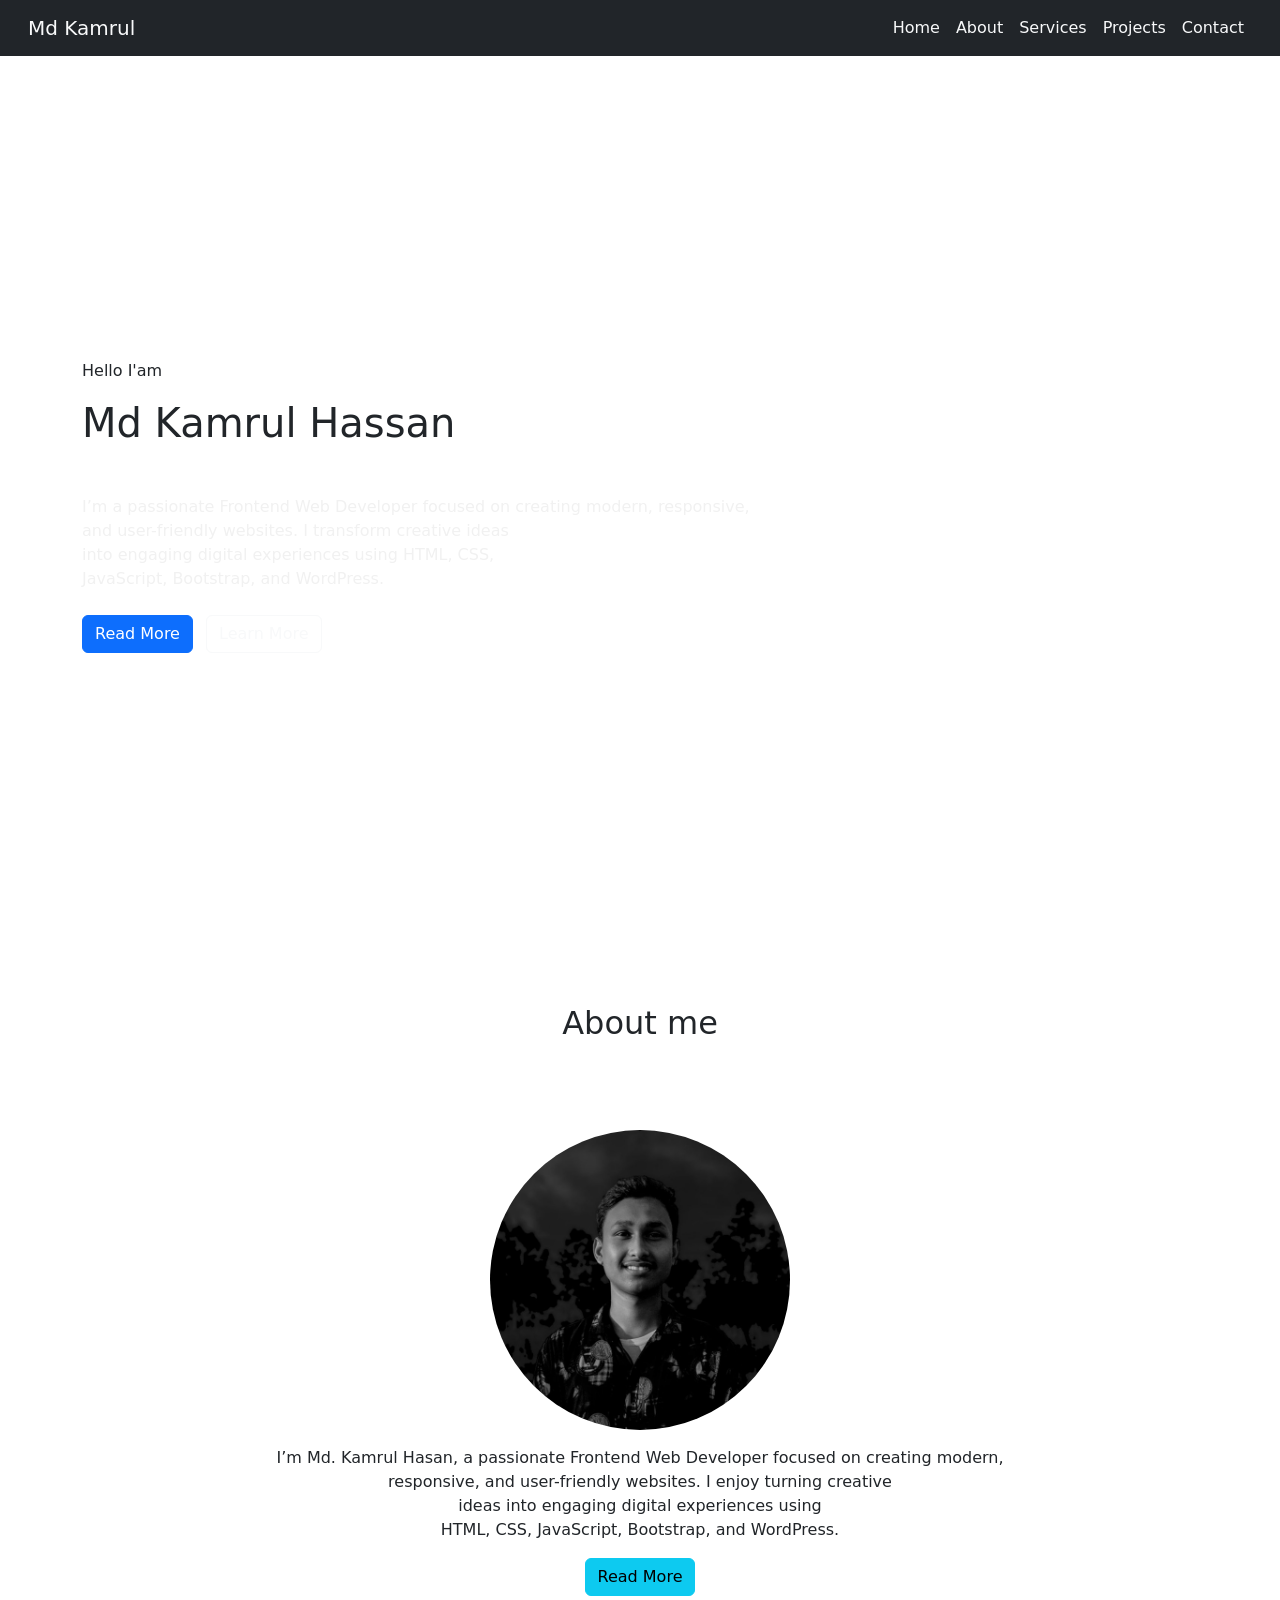
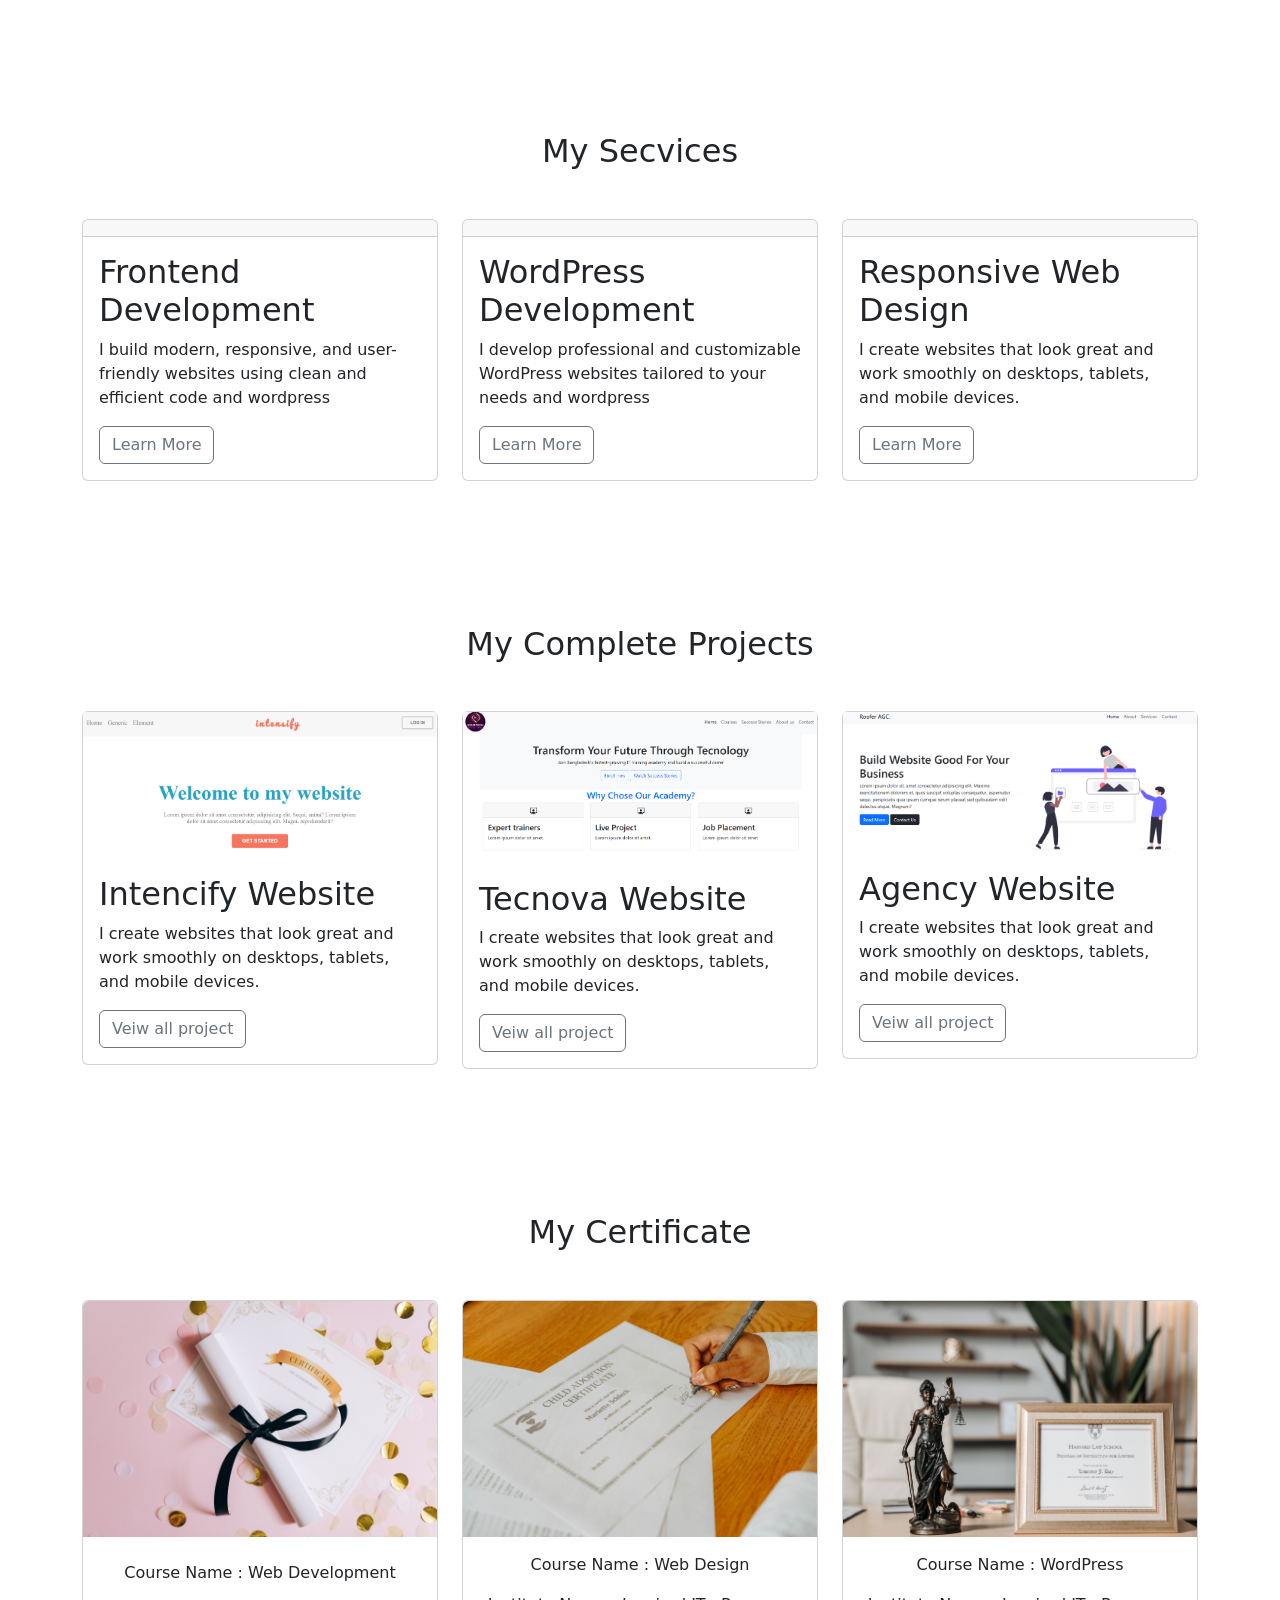
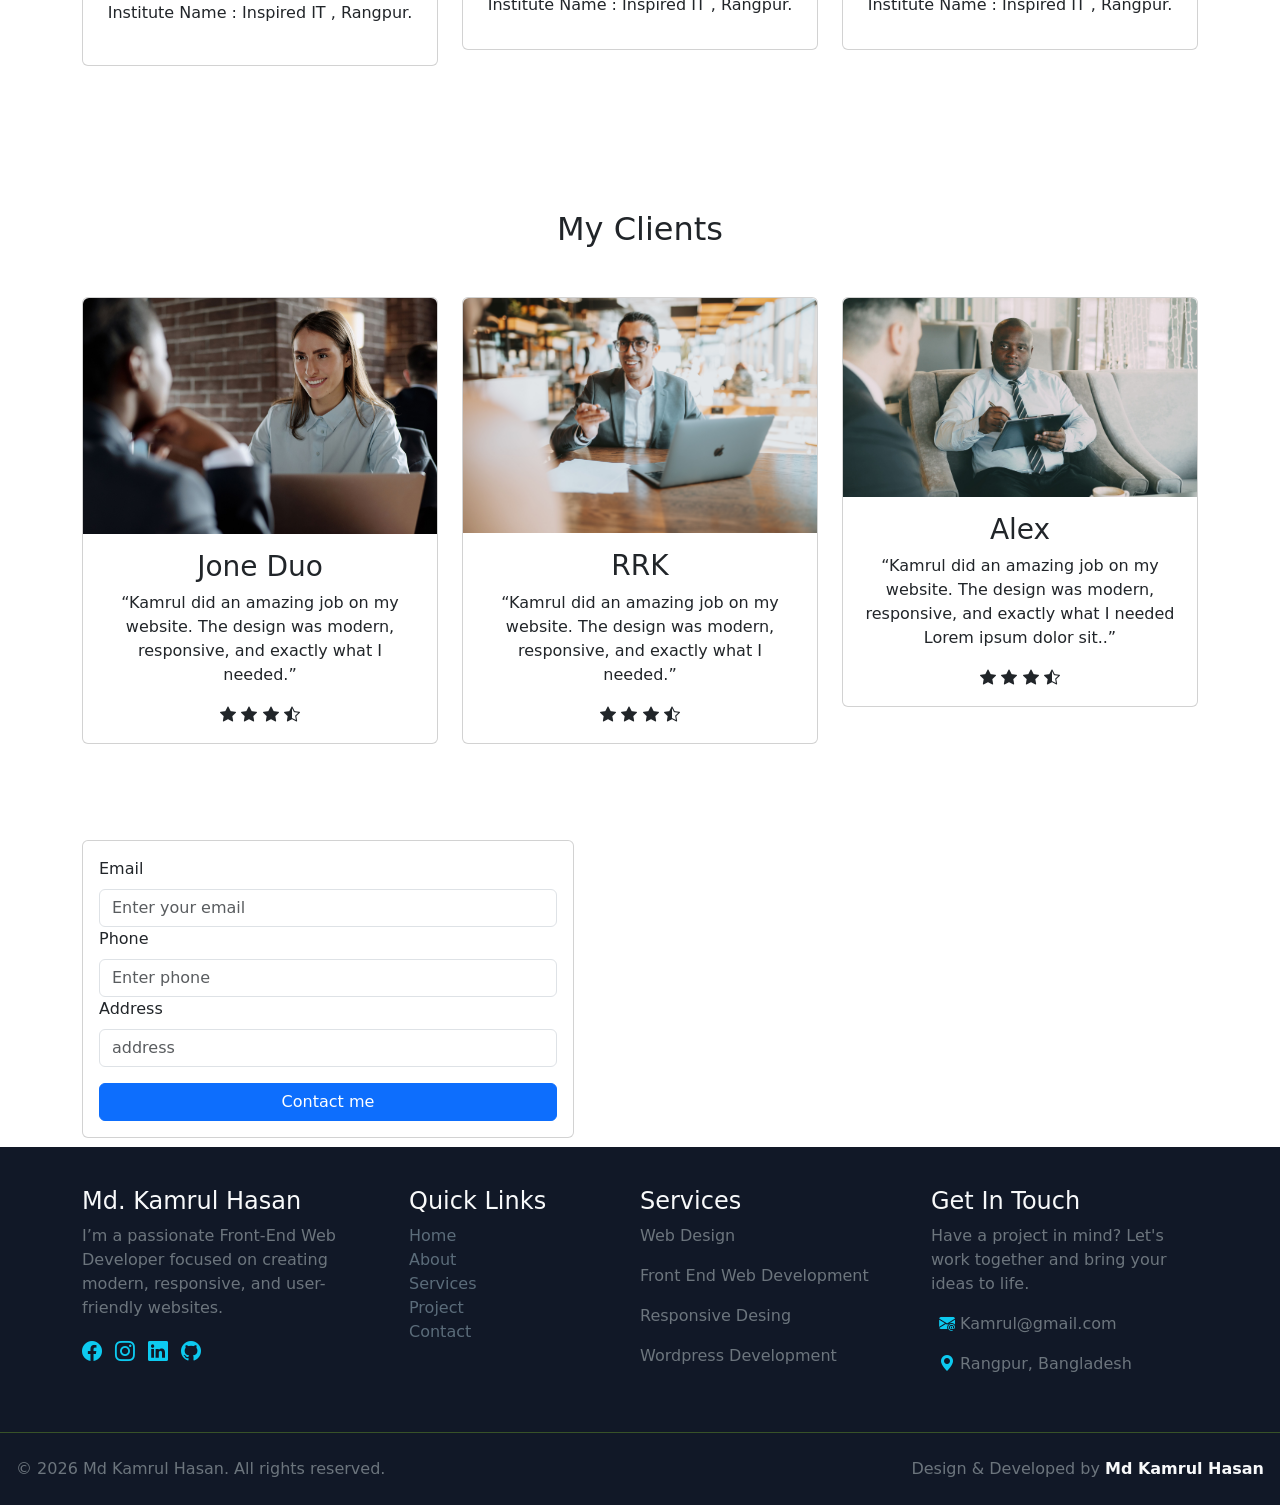
<file: index.html>
<!DOCTYPE html>
<html lang="en">

<head>
    <meta charset="UTF-8">
    <meta name="viewport" content="width=device-width, initial-scale=1.0">
    <title>Portfolio - Md. Kamrul Hassan</title>
    <!-- Bootstrap cdn link -->
    <link href="https://cdn.jsdelivr.net/npm/bootstrap@5.3.8/dist/css/bootstrap.min.css" rel="stylesheet"
        integrity="sha384-sRIl4kxILFvY47J16cr9ZwB07vP4J8+LH7qKQnuqkuIAvNWLzeN8tE5YBujZqJLB" crossorigin="anonymous">
    <!-- Css connect -->
    <link rel="stylesheet" href="Asset/css/style.css">
    <!-- Bootstrap icon  -->
    <link rel="stylesheet" href="https://cdn.jsdelivr.net/npm/bootstrap-icons@1.13.1/font/bootstrap-icons.min.css">
</head>

<body>
    <!-- Navbar -->
    <nav class="navbar navbar-expand-lg bg-dark px-3">
        <div class="container-fluid">
            <a class="navbar-brand text-light" href="#">Md Kamrul</a>
            <button class="navbar-toggler" type="button" data-bs-toggle="collapse"
                data-bs-target="#navbarSupportedContent" aria-controls="navbarSupportedContent" aria-expanded="false"
                aria-label="Toggle navigation">
                <span class="navbar-toggler-icon"></span>
            </button>
            <div class="collapse navbar-collapse" id="navbarSupportedContent">
                <ul class="navbar-nav ms-auto mb-2 mb-lg-0">
                    <li class="nav-item">
                        <a class="nav-link active text-light" aria-current="page" href="index.html">Home</a>
                    </li>
                    <li class="nav-item">
                        <a class="nav-link text-light" href="about.html">About </a>
                    </li>
                    <li class="nav-item">
                        <a class="nav-link text-light" href="services.html">Services</a>
                    </li>
                    <li class="nav-item">
                        <a class="nav-link text-light" href="projects.html">Projects</a>
                    </li>
                    <li class="nav-item">
                        <a class="nav-link text-light" href="contact.html">Contact</a>
                    </li>
                </ul>
            </div>
        </div>
    </nav>
    <!-- hero section  -->
    <section class="hero-main">
        <div class="container hero-container">
            <div class="row">
                <div class="col">
                    <div class="py-5 text-start my-5">
                        <p class="text-dark">Hello I'am</p>
                        <h1 class="fw-light text-dark">Md Kamrul Hassan</h1>
                        <h5>Front End Web Developer</h5>
                        <p class="my-3">I’m a passionate Frontend Web Developer focused on creating modern,
                            responsive,<br> and user-friendly websites. I transform creative ideas <br> into engaging
                            digital experiences using HTML, CSS, <br>JavaScript, Bootstrap, and WordPress.</p>
                        <a class="btn btn-primary me-2 mt-2" href="about.html">Read More </a>
                        <a class="btn btn-outline-light mt-2" href="services.html">Learn More</a>
                    </div>
                </div>
            </div>
        </div>
    </section>
    <!-- About section -->
    <div class="container">
        <div class="row main-row">
            <h2 class="about-header my-5"> About me</h2>
            <div class="col">
                <div class="p-4">
                    <div class=" about-image text-center my-3">
                        <img class="img-fluid" src="image/about.jpg" alt="">
                    </div>
                    <div class="text-center">
                        <p>I’m Md. Kamrul Hasan, a passionate Frontend Web Developer focused on creating modern,
                            <br>responsive,
                            and user-friendly websites. I enjoy turning creative <br> ideas into engaging digital
                            experiences
                            using <br> HTML, CSS, JavaScript, Bootstrap, and WordPress.
                        </p>
                        <a class="btn btn-info mb-3" href="about.html">Read More</a>
                    </div>
                </div>
            </div>
        </div>
    </div>
    <!-- services section -->
    <div class="container">
        <div class="row py-5">
            <h2 class="text-center my-5">My Secvices</h2>
            <div class="col">

                <div class="card">
                    <div class="card-header">
                        <i class="bi bi-javascript fs-2"></i>
                    </div>
                    <div class="card-body">
                        <h2>Frontend Development</h2>
                        <p>I build modern, responsive, and user-friendly websites using clean and efficient code and
                            wordpress</p>
                        <a class="btn btn-outline-secondary" href="services.html">Learn More</a>
                    </div>
                </div>

            </div>
            <div class="col">

                <div class="card">
                    <div class="card-header">
                        <i class="bi bi-javascript fs-2"></i>
                    </div>
                    <div class="card-body">
                        <h2>WordPress Development</h2>
                        <p>I develop professional and customizable WordPress websites tailored to your needs and
                            wordpress</p>
                        <a class="btn btn-outline-secondary" href="services.html">Learn More</a>
                    </div>
                </div>

            </div>
            <div class="col">
                <div class="card">
                    <div class="card-header">
                        <i class="bi bi-javascript fs-2"></i>
                    </div>
                    <div class="card-body">
                        <h2>Responsive Web Design</h2>
                        <p>I create websites that look great and work smoothly on desktops, tablets, and mobile devices.
                        </p>
                        <a class="btn btn-outline-secondary" href="services.html">Learn More</a>
                    </div>
                </div>
            </div>
        </div>
    </div>
    <!-- project section -->
    <div class="container">
        <div class="row py-5">
            <h2 class="text-center my-5">My Complete Projects</h2>
            <div class="col">
                <div class="card">
                    <img class="img-fluid w-100 " src="image/intendify.png" alt="">
                    <div class="card-body">

                        <div>
                            <h2>Intencify Website</h2>
                            <p>I create websites that look great and work smoothly on desktops, tablets, and mobile
                                devices.</p>
                            <a class="btn btn-outline-secondary" href="projects.html">Veiw all project</a>
                        </div>
                    </div>
                </div>
            </div>
            <div class="col">
                <div class="card">
                    <img class="img-fluid w-100 " src="image/tech.png" alt="">
                    <div class="card-body">

                        <div>
                            <h2>Tecnova Website</h2>
                            <p>I create websites that look great and work smoothly on desktops, tablets, and mobile
                                devices.</p>
                            <a class="btn btn-outline-secondary" href="projects.html">Veiw all project</a>
                        </div>
                    </div>
                </div>
            </div>
            <div class="col">
                <div class="card">
                    <img class="img-fluid w-100 " src="image/agency.png" alt="">
                    <div class="card-body">

                        <div>
                            <h2>Agency Website</h2>
                            <p>I create websites that look great and work smoothly on desktops, tablets, and mobile
                                devices.</p>
                            <a class="btn btn-outline-secondary" href="projects.html">Veiw all project</a>
                        </div>
                    </div>
                </div>
            </div>
        </div>
    </div>

    <!-- Certificate Section -->
    <div class="container">
        <div class="row py-5">
            <h2 class="text-center my-5"> My Certificate</h2>
            <div class="col">
                <div class="card">
                    <img class="img-fluid rounded-top" src="image/web.jpg" alt="">
                    <div class="card-body text-center">

                        <div class="p-2">
                            <p>Course Name : Web Development </p>
                            <p>Institute Name : Inspired IT , Rangpur.</p>
                        </div>
                    </div>
                </div>
            </div>
            <div class="col">
                <div class="card">
                    <img class="img-fluid rounded-top" src="image/desing.jpg" alt="">
                    <div class="card-body text-center">

                        <div>
                            <p>Course Name : Web Design </p>
                            <p>Institute Name : Inspired IT , Rangpur.</p>
                        </div>

                    </div>
                </div>
            </div>
            <div class="col">
                <div class="card">
                    <img class="img-fluid rounded-top" src="image/word.jpg" alt="">
                    <div class="card-body text-center">

                        <div>
                            <p>Course Name : WordPress </p>
                            <p>Institute Name : Inspired IT , Rangpur.</p>
                        </div>
                    </div>
                </div>
            </div>

        </div>
    </div>
    <!-- Clients section -->
    <div class="container">
        <div class="row py-5">
            <h2 class="text-center my-5">My Clients</h2>
            <div class="col">
                <div class="card ">
                    <img class="img-fluid rounded-top " src="image/client1.jpg" alt="">
                    <div class="card-body">

                        <div class="text-center">
                            <h3>Jone Duo</h3>
                            <p>“Kamrul did an amazing job on my website. The design was modern, responsive, and exactly
                                what I needed.”</p>
                            <i class="bi bi-star-fill"></i>
                            <i class="bi bi-star-fill"></i>
                            <i class="bi bi-star-fill"></i>
                            <i class="bi bi-star-half"></i>
                        </div>
                    </div>
                </div>
            </div>
            <div class="col">
                <div class="card">
                    <img class="img-fluid rounded-top" src="image/client2.jpg" alt="">
                    <div class="card-body">

                        <div class="text-center">
                            <h3>RRK</h3>
                            <p>“Kamrul did an amazing job on my website. The design was modern, responsive, and exactly
                                what I needed.”</p>
                            <i class="bi bi-star-fill"></i>
                            <i class="bi bi-star-fill"></i>
                            <i class="bi bi-star-fill"></i>
                            <i class="bi bi-star-half"></i>
                        </div>
                    </div>
                </div>
            </div>
            <div class="col">
                <div class="card">
                    <img class="img-fluid rounded-top" src="image/client3.jpg" alt="">
                    <div class="card-body">

                        <div class="text-center">
                            <h3>Alex</h3>
                            <p>“Kamrul did an amazing job on my website. The design was modern, responsive, and exactly
                                what I needed Lorem ipsum dolor sit..”</p>
                            <i class="bi bi-star-fill"></i>
                            <i class="bi bi-star-fill"></i>
                            <i class="bi bi-star-fill"></i>
                            <i class="bi bi-star-half"></i>
                        </div>
                    </div>
                </div>
            </div>
        </div>
    </div>
    <!-- contact section -->
    <div class="container">
        <div class="row">
            <div class="col mt-5">
                <div class="card">
                    <div class="card-body">
                        <label class="mb-2" for="">Email</label>
                        <input class="form-control" type="email" placeholder="Enter your email">
                        <label class="mb-2" for="">Phone</label>
                        <input class="form-control" type="number" placeholder="Enter phone">
                        <label class="mb-2" for="">Address</label>
                        <input class="form-control" type="text" placeholder="address">
                        <button class="btn btn-primary mt-3 w-100">Contact me</button>
                    </div>
                </div>
            </div>
            <div class="col mt-5">
                <iframe
                    src="https://www.google.com/maps/embed?pb=!1m14!1m12!1m3!1d28751.204744656916!2d89.24670979999999!3d25.740800750000002!2m3!1f0!2f0!3f0!3m2!1i1024!2i768!4f13.1!5e0!3m2!1sen!2sbd!4v1785049717149!5m2!1sen!2sbd"
                    width="600" height="300" style="border:0;" allowfullscreen="" loading="lazy"
                    referrerpolicy="strict-origin-when-cross-origin"></iframe>
            </div>
        </div>
    </div>
    <!-- FOOTER -->
    <footer class="footer-container">
        <div class="container">
            <div class="row">
                <div class="col">
                    <div class="py-4 mt-3 footer-me">
                        <h4 class="text-light">Md. Kamrul Hasan</h4>
                        <p class="text-secondary">I’m a passionate Front-End Web Developer focused on creating
                            modern, responsive, and user-friendly websites.</p>
                        <i class="bi bi-facebook text-info fs-5 "></i>
                        <i class="bi bi-instagram mx-2 text-info fs-5 "></i>
                        <i class="bi bi-linkedin text-info fs-5 "></i>
                        <i class="bi bi-github mx-2 text-info fs-5 "> </i>
                    </div>
                </div>
                <div class="col page-link">
                    <div class="py-4 mt-3 ms-5">
                        <h4 class="text-light">Quick Links</h4>
                        <ul class="ps-0">
                            <li><a href="index.html">Home</a></li>
                            <li><a href="about.html">About</a></li>
                            <li><a href="services.html">Services</a></li>
                            <li><a href="projects.html">Project</a></li>
                            <li><a href="contact.html">Contact</a></li>
                        </ul>
                    </div>
                </div>
                <div class="col">
                    <div class="py-4 mt-3 footer-serv">
                        <h4 class="text-light">
                            Services
                        </h4>
                        <div class="text-secondary">
                            <p>Web Design</p>
                            <p>Front End Web Development</p>
                            <p>Responsive Desing</p>
                            <p>Wordpress Development</p>
                        </div>
                    </div>
                </div>
                <div class="col">
                    <div class="py-4 mt-3 footer-call">
                        <h4 class="text-light">Get In Touch</h4>
                        <p class="text-secondary">Have a project in mind? Let's work together and bring your
                            ideas to life.</p>
                        <div class=" text-secondary ms-2">
                            <p><i class="bi bi-envelope-at-fill text-info "> </i>Kamrul@gmail.com</p>
                            <p><i class="bi bi-geo-alt-fill text-info "> </i>Rangpur, Bangladesh</p>
                        </div>
                    </div>
                </div>
            </div>
        </div>
        <hr>
        <div class="col px-3 py-2 footer-end">
            <div class="text-secondary">
                <p>© 2026 Md Kamrul Hasan. All rights reserved.</p>
            </div>
            <div class="">
                <p class="text-secondary">Design & Developed by <b class="text-light">Md Kamrul Hasan</b></p>
            </div>
        </div>
    </footer>
    <!-- js cdn link -->
    <script src="https://cdn.jsdelivr.net/npm/bootstrap@5.3.8/dist/js/bootstrap.bundle.min.js"
        integrity="sha384-FKyoEForCGlyvwx9Hj09JcYn3nv7wiPVlz7YYwJrWVcXK/BmnVDxM+D2scQbITxI"
        crossorigin="anonymous"></script>
</body>

</html>
</file>
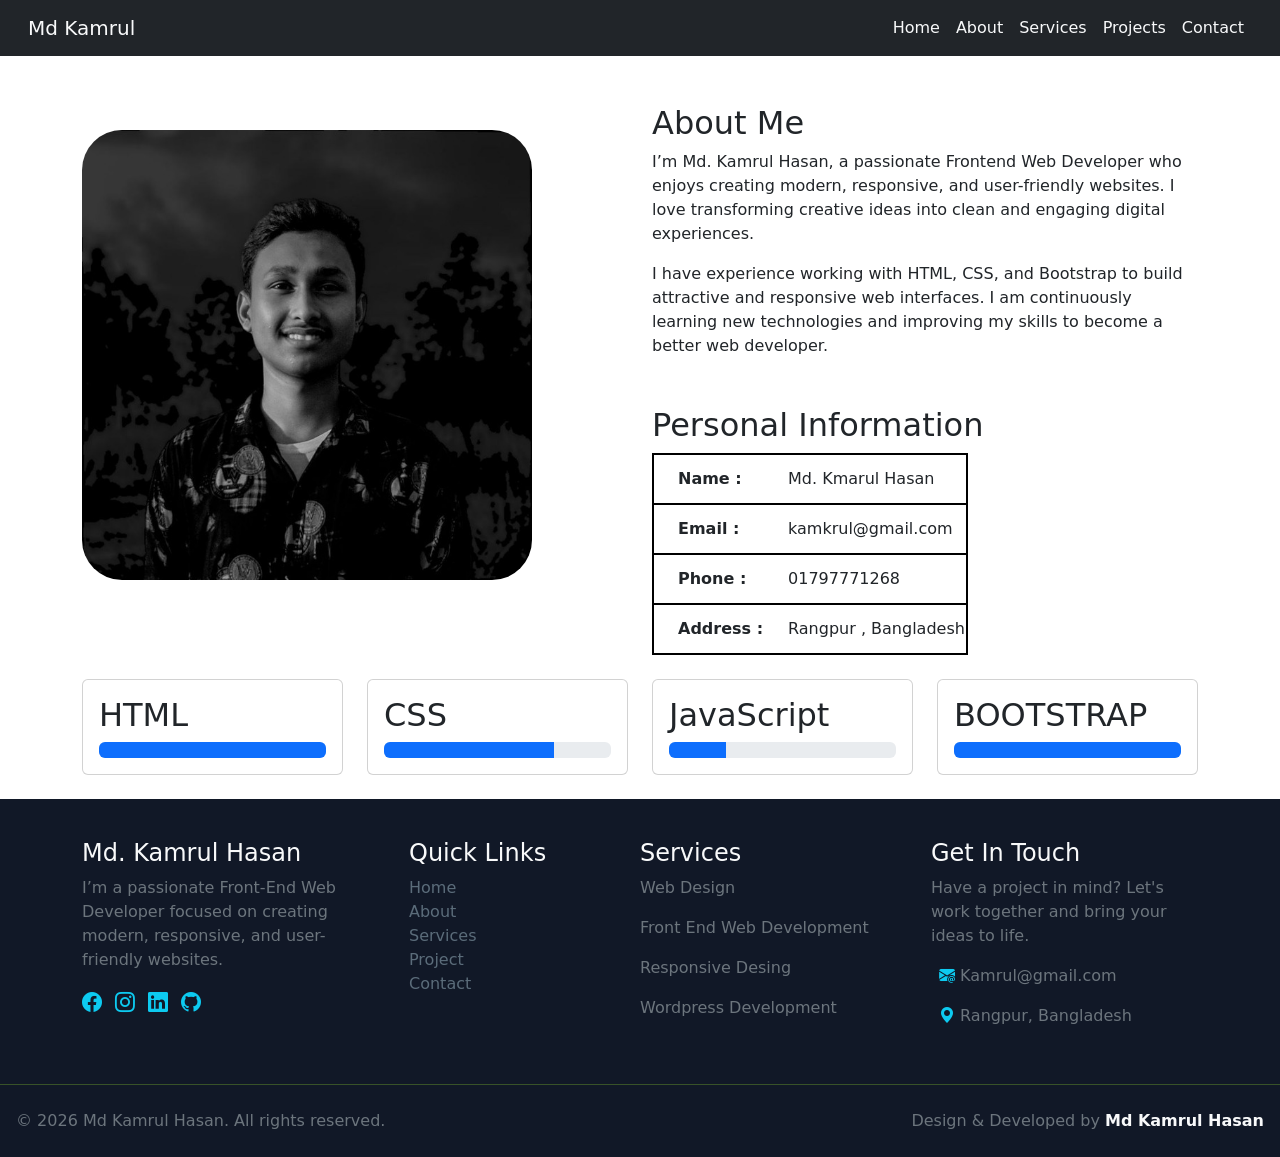
<file: about.html>
<!DOCTYPE html>
<html lang="en">

<head>
    <meta charset="UTF-8">
    <meta name="viewport" content="width=device-width, initial-scale=1.0">
    <title>About Me - Md. Kamrul Hasan</title>

    <!-- Bootstrap CDN -->
    <link href="https://cdn.jsdelivr.net/npm/bootstrap@5.3.8/dist/css/bootstrap.min.css" rel="stylesheet"
        integrity="sha384-sRIl4kxILFvY47J16cr9ZwB07vP4J8+LH7qKQnuqkuIAvNWLzeN8tE5YBujZqJLB" crossorigin="anonymous">

    <!-- Bootstrap Icons -->
    <link rel="stylesheet" href="https://cdn.jsdelivr.net/npm/bootstrap-icons@1.13.1/font/bootstrap-icons.min.css">

    <!-- Custom CSS -->
    <link rel="stylesheet" href="Asset/css/about.css">
</head>

<body>

    <!-- Header & Navigation -->
    <header>
        <nav class="navbar navbar-expand-lg bg-dark px-3 ">
            <div class="container-fluid">
                <a class="navbar-brand text-light" href="#">Md Kamrul</a>
                <button class="navbar-toggler" type="button" data-bs-toggle="collapse"
                    data-bs-target="#navbarSupportedContent" aria-controls="navbarSupportedContent"
                    aria-expanded="false" aria-label="Toggle navigation">
                    <span class="navbar-toggler-icon"></span>
                </button>
                <div class="collapse navbar-collapse" id="navbarSupportedContent">
                    <ul class="navbar-nav ms-auto mb-2 mb-lg-0">
                        <li class="nav-item">
                            <a class="nav-link active text-light" aria-current="page" href="index.html">Home</a>
                        </li>
                        <li class="nav-item">
                            <a class="nav-link text-light" href="about.html">About </a>
                        </li>
                        <li class="nav-item">
                            <a class="nav-link text-light" href="services.html">Services</a>
                        </li>
                        <li class="nav-item">
                            <a class="nav-link text-light" href="projects.html">Projects</a>
                        </li>
                        <li class="nav-item">
                            <a class="nav-link text-light" href="contact.html">Contact</a>
                        </li>
                    </ul>
                </div>
            </div>
        </nav>
    </header>
    <!-- About section  -->
    <div class="container">
        <div class="row about-container">
            <div class="col">
                <div class="my-5 about-image ">
                    <img src="image/about.jpg" alt="">
                </div>
            </div>
            <div class="col">
                <div class="my-5">
                    <h2>About Me</h2>
                    <p>I’m Md. Kamrul Hasan, a passionate Frontend Web Developer who enjoys creating modern, responsive,
                        and user-friendly websites. I love transforming creative ideas into clean and engaging digital
                        experiences.</p>
                    <p>I have experience working with HTML, CSS, and Bootstrap to build attractive and responsive web
                        interfaces. I am continuously learning new technologies and improving my skills to become a
                        better web developer.</p>
                </div>
                <table>
                    <div class="table-head">
                        <h2>Personal Information</h2>
                    </div>
                    <tr>
                        <th>Name :</th>
                        <td> Md. Kmarul Hasan</td>

                    </tr>
                    <tr>
                        <th>Email :</th>
                        <td> kamkrul@gmail.com</td>

                    </tr>
                    <tr>
                        <th>Phone :</th>
                        <td> 01797771268</td>

                    </tr>
                    <tr>
                        <th>Address :</th>
                        <td> Rangpur , Bangladesh</td>

                    </tr>
                </table>
            </div>
        </div>
    </div>
    <!-- skill section -->
    <div class="container my-4">
        <div class="row">
            <div class="col ">
                <div class="card">
                    <div class="card-body">
                        <h2>HTML</h2>
                        <div class="progress" role="progressbar" aria-label="Basic example" aria-valuenow="100"
                            aria-valuemin="0" aria-valuemax="100">
                            <div class="progress-bar" style="width: 100%"></div>
                        </div>
                    </div>
                </div>
            </div>
            <div class="col">
                <div class="card">
                    <div class="card-body">
                        <h2>CSS</h2>
                        <div class="progress" role="progressbar" aria-label="Basic example" aria-valuenow="75"
                            aria-valuemin="0" aria-valuemax="100">
                            <div class="progress-bar" style="width: 75%"></div>
                        </div>
                    </div>
                </div>
            </div>
            <div class="col">
                <div class="card">
                    <div class="card-body">
                        <h2>JavaScript</h2>
                        <div class="progress" role="progressbar" aria-label="Basic example" aria-valuenow="25"
                            aria-valuemin="0" aria-valuemax="100">
                            <div class="progress-bar" style="width: 25%"></div>
                        </div>
                    </div>
                </div>
            </div>
            <div class="col">
                <div class="card">
                    <div class="card-body">
                        <h2>BOOTSTRAP</h2>
                        <div class="progress" role="progressbar" aria-label="Basic example" aria-valuenow="100"
                            aria-valuemin="0" aria-valuemax="100">
                            <div class="progress-bar" style="width: 100%"></div>
                        </div>
                    </div>
                </div>
            </div>
        </div>
    </div>
    <!-- footer -->
    <footer class="footer-container">
        <div class="container">
            <div class="row">
                <div class="col">
                    <div class="py-4 mt-3 footer-me">
                        <h4 class="text-light">Md. Kamrul Hasan</h4>
                        <p class="text-secondary">I’m a passionate Front-End Web Developer focused on creating
                            modern, responsive, and user-friendly websites.</p>
                        <i class="bi bi-facebook text-info fs-5 "></i>
                        <i class="bi bi-instagram mx-2 text-info fs-5 "></i>
                        <i class="bi bi-linkedin text-info fs-5 "></i>
                        <i class="bi bi-github mx-2 text-info fs-5 "> </i>
                    </div>
                </div>
                <div class="col page-link">
                    <div class="py-4 mt-3 ms-5">
                        <h4 class="text-light">Quick Links</h4>
                        <ul class="ps-0">
                            <li><a href="index.html">Home</a></li>
                            <li><a href="about.html">About</a></li>
                            <li><a href="services.html">Services</a></li>
                            <li><a href="projects.html">Project</a></li>
                            <li><a href="contact.html">Contact</a></li>
                        </ul>
                    </div>
                </div>
                <div class="col">
                    <div class="py-4 mt-3 footer-serv">
                        <h4 class="text-light">
                            Services
                        </h4>
                        <div class="text-secondary">
                            <p>Web Design</p>
                            <p>Front End Web Development</p>
                            <p>Responsive Desing</p>
                            <p>Wordpress Development</p>
                        </div>
                    </div>
                </div>
                <div class="col">
                    <div class="py-4 mt-3 footer-call">
                        <h4 class="text-light">Get In Touch</h4>
                        <p class="text-secondary">Have a project in mind? Let's work together and bring your
                            ideas to life.</p>
                        <div class=" text-secondary ms-2">
                            <p><i class="bi bi-envelope-at-fill text-info "> </i>Kamrul@gmail.com</p>
                            <p><i class="bi bi-geo-alt-fill text-info "> </i>Rangpur, Bangladesh</p>
                        </div>
                    </div>
                </div>
            </div>
        </div>
        <hr>
        <div class="col px-3 py-2 footer-end">
            <div class="text-secondary">
                <p>© 2026 Md Kamrul Hasan. All rights reserved.</p>
            </div>
            <div class="">
                <p class="text-secondary">Design & Developed by <b class="text-light">Md Kamrul Hasan</b></p>
            </div>
        </div>
    </footer>


    <!-- Bootstrap JavaScript -->
    <script src="https://cdn.jsdelivr.net/npm/bootstrap@5.3.8/dist/js/bootstrap.bundle.min.js"
        integrity="sha384-FKyoEForCGlyvwx9Hj09JcYn3nv7wiPVlz7YYwJrWVcXK/BmnVDxM+D2scQbITxI"
        crossorigin="anonymous"></script>

</body>

</html>
</file>
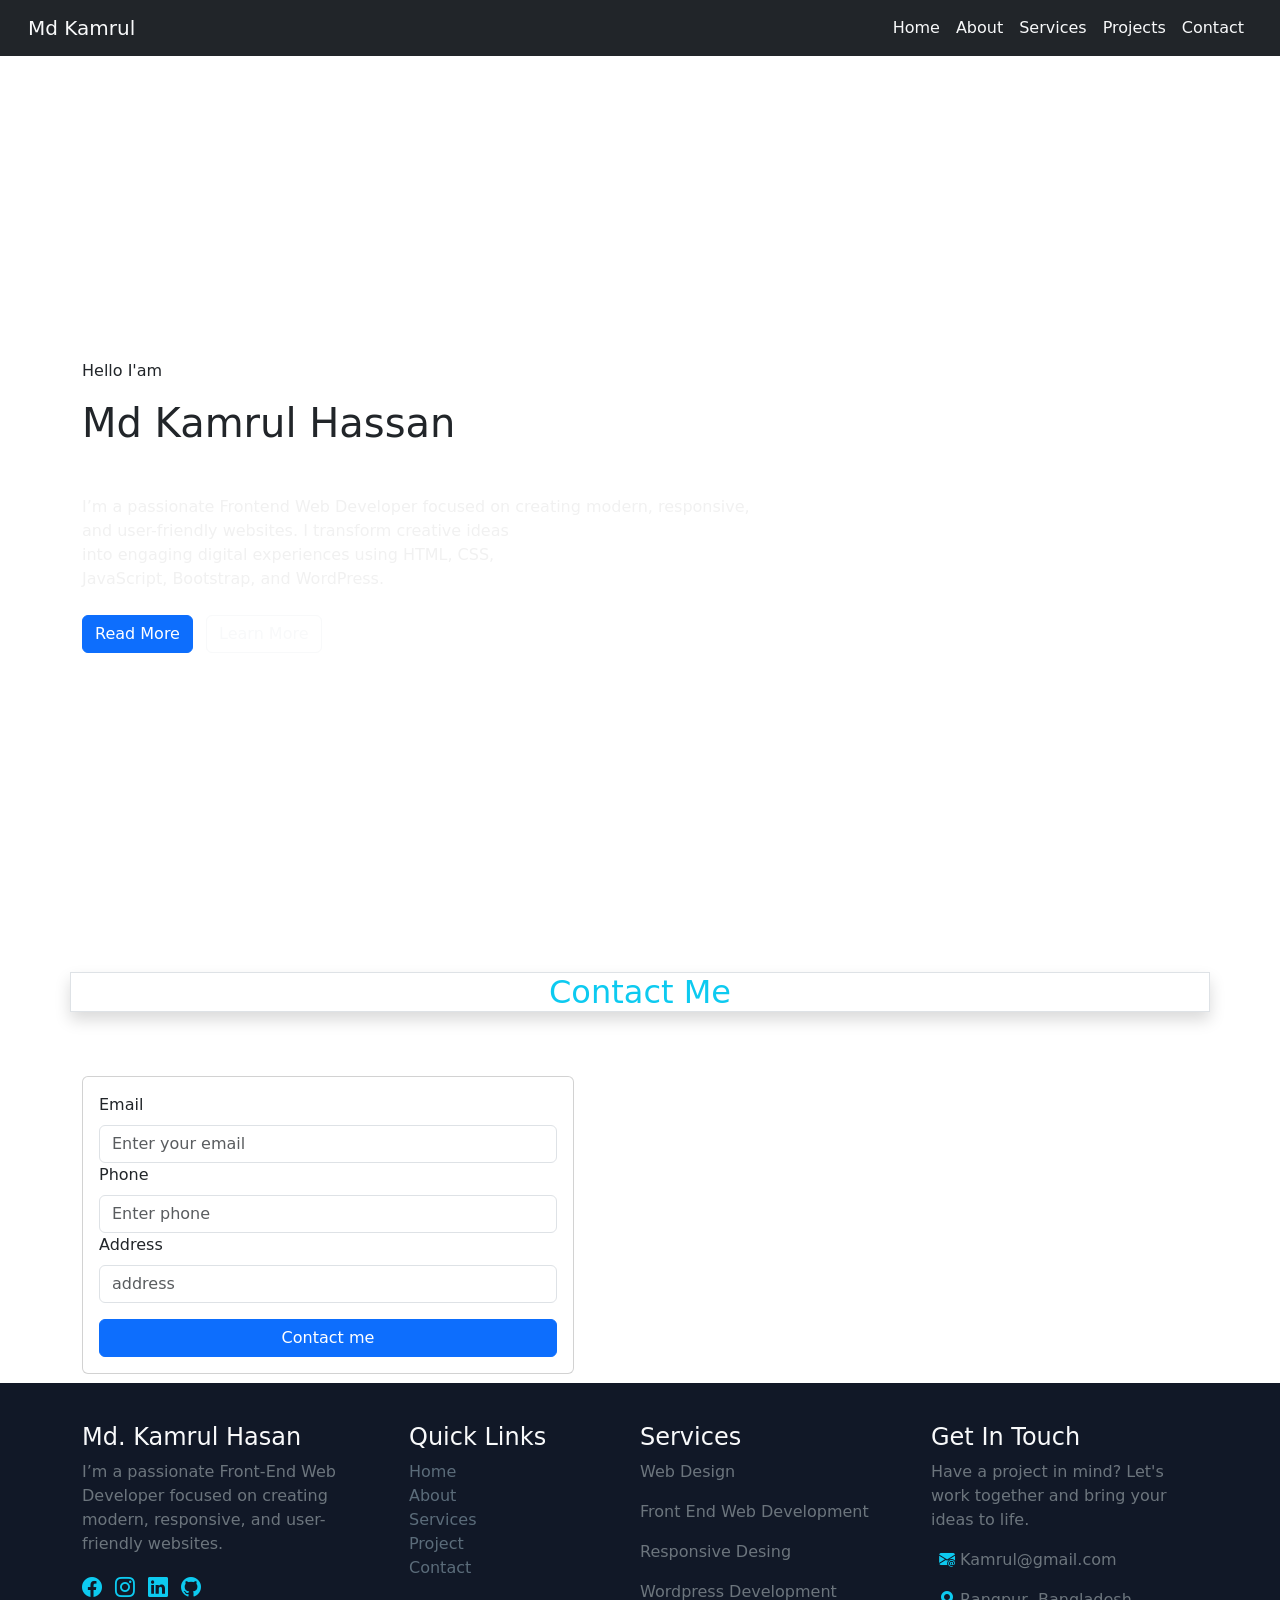
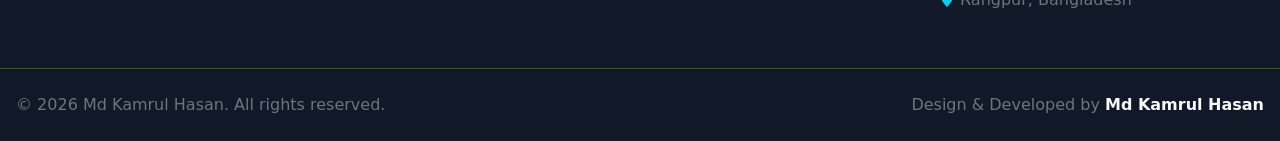
<file: contact.html>
<!DOCTYPE html>
<html lang="en">

<head>
    <meta charset="UTF-8">
    <meta name="viewport" content="width=device-width, initial-scale=1.0">
    <title>Contact- Md. Kamrul Hassan</title>
    <!-- Bootstrap cdn link -->
    <link href="https://cdn.jsdelivr.net/npm/bootstrap@5.3.8/dist/css/bootstrap.min.css" rel="stylesheet"
        integrity="sha384-sRIl4kxILFvY47J16cr9ZwB07vP4J8+LH7qKQnuqkuIAvNWLzeN8tE5YBujZqJLB" crossorigin="anonymous">
    <!-- Css connect -->
    <link rel="stylesheet" href="Asset/css/style.css">
    <!-- Bootstrap icon  -->
    <link rel="stylesheet" href="https://cdn.jsdelivr.net/npm/bootstrap-icons@1.13.1/font/bootstrap-icons.min.css">
</head>

<body>
    <!-- Navbar -->
    <nav class="navbar navbar-expand-lg bg-dark px-3">
        <div class="container-fluid">
            <a class="navbar-brand text-light" href="#">Md Kamrul</a>
            <button class="navbar-toggler" type="button" data-bs-toggle="collapse"
                data-bs-target="#navbarSupportedContent" aria-controls="navbarSupportedContent" aria-expanded="false"
                aria-label="Toggle navigation">
                <span class="navbar-toggler-icon"></span>
            </button>
            <div class="collapse navbar-collapse" id="navbarSupportedContent">
                <ul class="navbar-nav ms-auto mb-2 mb-lg-0">
                    <li class="nav-item">
                        <a class="nav-link active text-light" aria-current="page" href="index.html">Home</a>
                    </li>
                    <li class="nav-item">
                        <a class="nav-link text-light" href="about.html">About </a>
                    </li>
                    <li class="nav-item">
                        <a class="nav-link text-light" href="services.html">Services</a>
                    </li>
                    <li class="nav-item">
                        <a class="nav-link text-light" href="projects.html">Projects</a>
                    </li>
                    <li class="nav-item">
                        <a class="nav-link text-light" href="contact.html">Contact</a>
                    </li>
                </ul>
            </div>
        </div>
    </nav>
    <!-- hero section  -->
    <section class="hero-main">
        <div class="container hero-container">
            <div class="row">

                <div class="col">
                    <div class="py-5 text-start my-5">
                        <p class="text-dark">Hello I'am</p>
                        <h1 class="fw-light text-dark">Md Kamrul Hassan</h1>
                        <h5>Front End Web Developer</h5>
                        <p class="my-3">I’m a passionate Frontend Web Developer focused on creating modern,
                            responsive,<br> and user-friendly websites. I transform creative ideas <br> into engaging
                            digital experiences using HTML, CSS, <br>JavaScript, Bootstrap, and WordPress.</p>
                        <a class="btn btn-primary me-2 mt-2" href="about.html">Read More </a>
                        <a class="btn btn-outline-light mt-2" href="services.html">Learn More</a>
                    </div>
                </div>
            </div>
        </div>
    </section>
    <!-- contact section -->
    <div class="container">
        <div class="row">
            <h2 class="my-3 border shadow text-info text-center">Contact Me</h2>
            <div class="col mt-5">
                <div class="card">
                    <div class="card-body">
                        <label class="mb-2" for="">Email</label>
                        <input class="form-control" type="email" placeholder="Enter your email">
                        <label class="mb-2" for="">Phone</label>
                        <input class="form-control" type="number" placeholder="Enter phone">
                        <label class="mb-2" for="">Address</label>
                        <input class="form-control" type="text" placeholder="address">
                        <button class="btn btn-primary mt-3 w-100">Contact me</button>
                    </div>
                </div>
            </div>
            <div class="col mt-5">
                <iframe
                    src="https://www.google.com/maps/embed?pb=!1m14!1m12!1m3!1d28751.204744656916!2d89.24670979999999!3d25.740800750000002!2m3!1f0!2f0!3f0!3m2!1i1024!2i768!4f13.1!5e0!3m2!1sen!2sbd!4v1785049717149!5m2!1sen!2sbd"
                    width="600" height="300" style="border:0;" allowfullscreen="" loading="lazy"
                    referrerpolicy="strict-origin-when-cross-origin"></iframe>
            </div>
        </div>
    </div>
    <!-- FOOTER -->

    <footer class="footer-container">
        <div class="container">
            <div class="row">
                <div class="col">
                    <div class="py-4 mt-3 footer-me">
                        <h4 class="text-light">Md. Kamrul Hasan</h4>
                        <p class="text-secondary">I’m a passionate Front-End Web Developer focused on creating
                            modern, responsive, and user-friendly websites.</p>
                        <i class="bi bi-facebook text-info fs-5 "></i>
                        <i class="bi bi-instagram mx-2 text-info fs-5 "></i>
                        <i class="bi bi-linkedin text-info fs-5 "></i>
                        <i class="bi bi-github mx-2 text-info fs-5 "> </i>
                    </div>
                </div>
                <div class="col page-link">
                    <div class="py-4 mt-3 ms-5">
                        <h4 class="text-light">Quick Links</h4>
                        <ul class="ps-0">
                            <li><a href="index.html">Home</a></li>
                            <li><a href="about.html">About</a></li>
                            <li><a href="services.html">Services</a></li>
                            <li><a href="projects.html">Project</a></li>
                            <li><a href="contact.html">Contact</a></li>
                        </ul>
                    </div>
                </div>
                <div class="col">
                    <div class="py-4 mt-3 footer-serv">
                        <h4 class="text-light">
                            Services
                        </h4>
                        <div class="text-secondary">
                            <p>Web Design</p>
                            <p>Front End Web Development</p>
                            <p>Responsive Desing</p>
                            <p>Wordpress Development</p>
                        </div>
                    </div>
                </div>
                <div class="col">
                    <div class="py-4 mt-3 footer-call">
                        <h4 class="text-light">Get In Touch</h4>
                        <p class="text-secondary">Have a project in mind? Let's work together and bring your
                            ideas to life.</p>
                        <div class=" text-secondary ms-2">
                            <p><i class="bi bi-envelope-at-fill text-info "> </i>Kamrul@gmail.com</p>
                            <p><i class="bi bi-geo-alt-fill text-info "> </i>Rangpur, Bangladesh</p>
                        </div>
                    </div>
                </div>
            </div>
        </div>
        <hr>
        <div class="col px-3 py-2 footer-end">
            <div class="text-secondary">
                <p>© 2026 Md Kamrul Hasan. All rights reserved.</p>
            </div>
            <div class="">
                <p class="text-secondary">Design & Developed by <b class="text-light">Md Kamrul Hasan</b></p>
            </div>
        </div>
    </footer>
    <!-- js cdn link -->
    <script src="https://cdn.jsdelivr.net/npm/bootstrap@5.3.8/dist/js/bootstrap.bundle.min.js"
        integrity="sha384-FKyoEForCGlyvwx9Hj09JcYn3nv7wiPVlz7YYwJrWVcXK/BmnVDxM+D2scQbITxI"
        crossorigin="anonymous"></script>
</body>

</html>
</file>
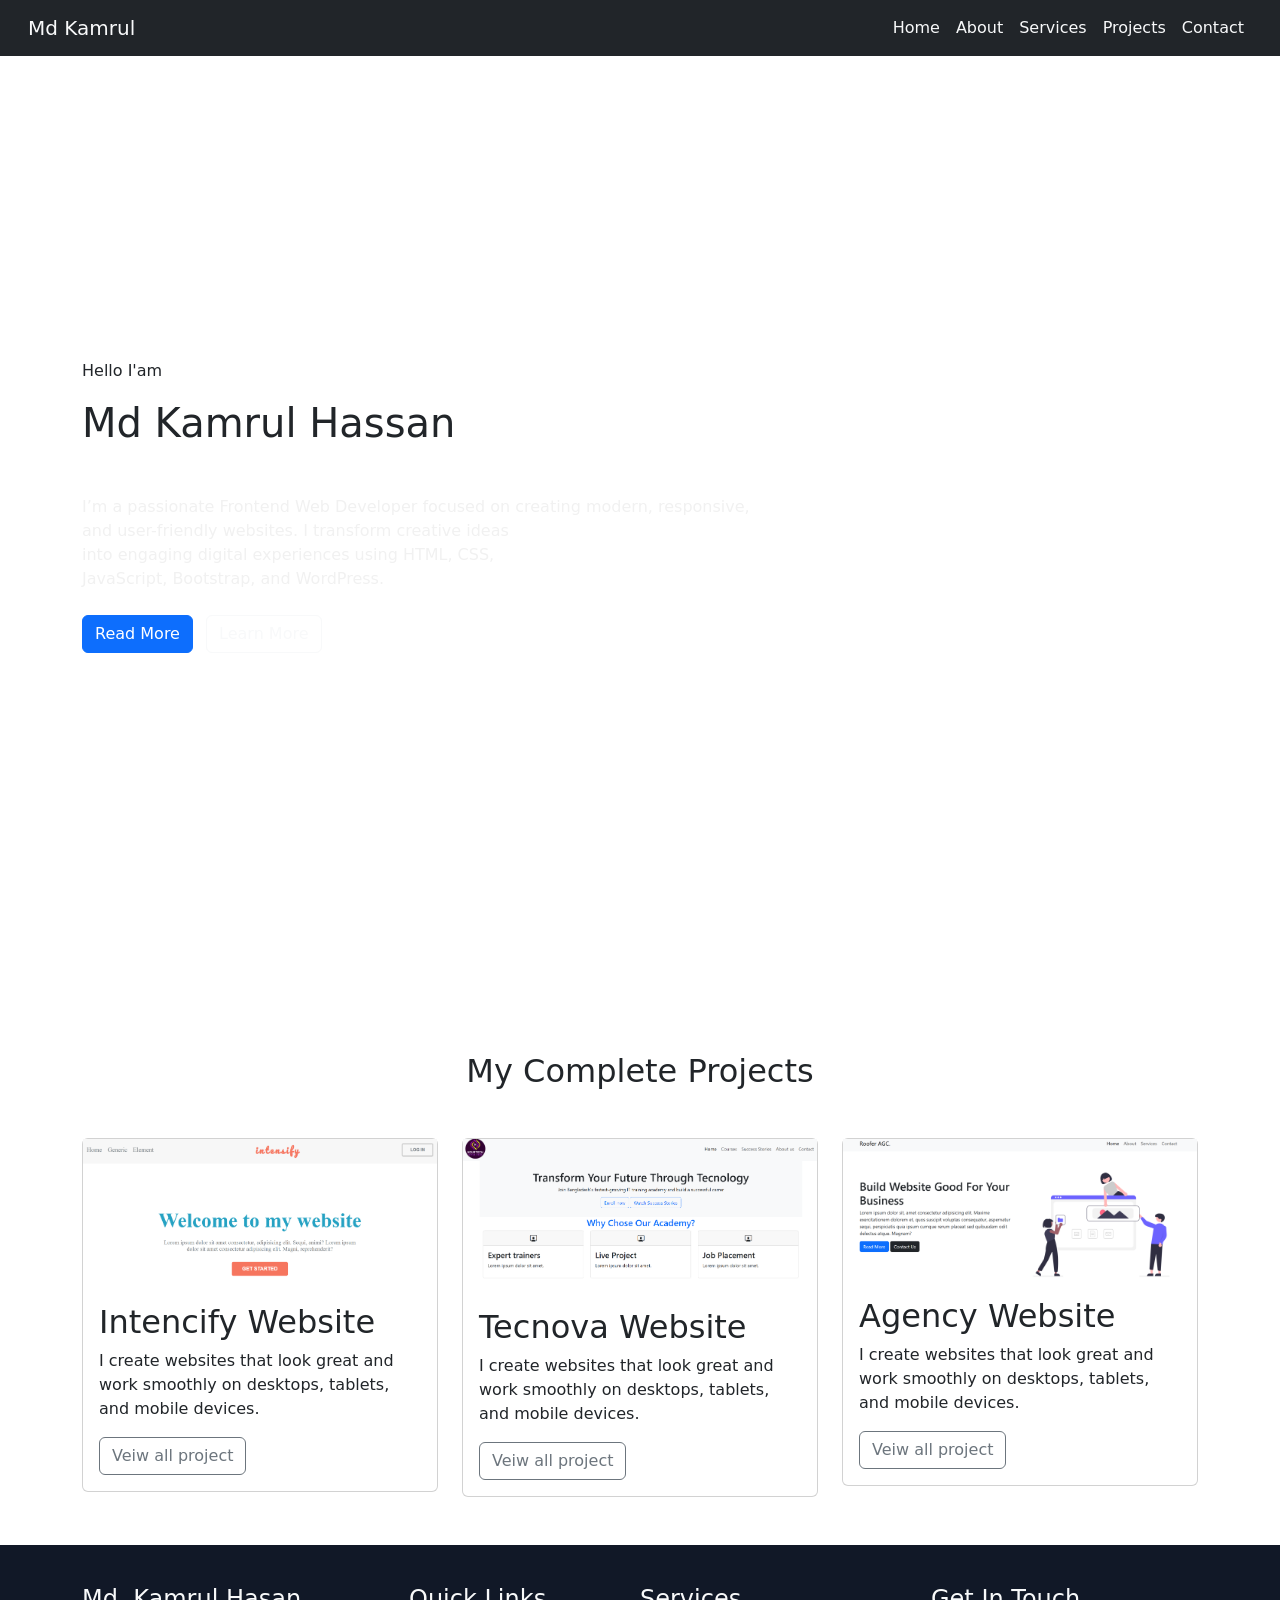
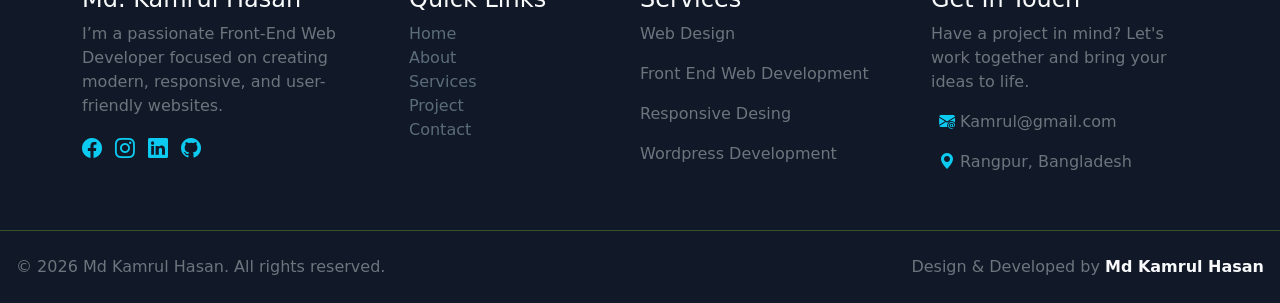
<file: projects.html>
<!DOCTYPE html>
<html lang="en">

<head>
    <meta charset="UTF-8">
    <meta name="viewport" content="width=device-width, initial-scale=1.0">
    <title>Project - Md . Kamrul Hassan</title>
    <!-- Bootstrap cdn link -->
    <link href="https://cdn.jsdelivr.net/npm/bootstrap@5.3.8/dist/css/bootstrap.min.css" rel="stylesheet"
        integrity="sha384-sRIl4kxILFvY47J16cr9ZwB07vP4J8+LH7qKQnuqkuIAvNWLzeN8tE5YBujZqJLB" crossorigin="anonymous">
    <!-- Css connect -->
    <link rel="stylesheet" href="Asset/css/style.css">
    <!-- Bootstrap icon  -->
    <link rel="stylesheet" href="https://cdn.jsdelivr.net/npm/bootstrap-icons@1.13.1/font/bootstrap-icons.min.css">
</head>

<body>
    <!-- Navbar -->
    <nav class="navbar navbar-expand-lg bg-dark px-3">
        <div class="container-fluid">
            <a class="navbar-brand text-light" href="#">Md Kamrul</a>
            <button class="navbar-toggler" type="button" data-bs-toggle="collapse"
                data-bs-target="#navbarSupportedContent" aria-controls="navbarSupportedContent" aria-expanded="false"
                aria-label="Toggle navigation">
                <span class="navbar-toggler-icon"></span>
            </button>
            <div class="collapse navbar-collapse" id="navbarSupportedContent">
                <ul class="navbar-nav ms-auto mb-2 mb-lg-0">
                    <li class="nav-item">
                        <a class="nav-link active text-light" aria-current="page" href="index.html">Home</a>
                    </li>
                    <li class="nav-item">
                        <a class="nav-link text-light" href="about.html">About </a>
                    </li>
                    <li class="nav-item">
                        <a class="nav-link text-light" href="services.html">Services</a>
                    </li>
                    <li class="nav-item">
                        <a class="nav-link text-light" href="projects.html">Projects</a>
                    </li>
                    <li class="nav-item">
                        <a class="nav-link text-light" href="contact.html">Contact</a>
                    </li>
                </ul>
            </div>
        </div>
    </nav>
    <!-- hero section  -->
    <section class="hero-main">
        <div class="container hero-container">
            <div class="row">
                <div class="col">
                    <div class="py-5 text-start my-5">
                        <p class="text-dark">Hello I'am</p>
                        <h1 class="fw-light text-dark">Md Kamrul Hassan</h1>
                        <h5>Front End Web Developer</h5>
                        <p class="my-3">I’m a passionate Frontend Web Developer focused on creating modern,
                            responsive,<br> and user-friendly websites. I transform creative ideas <br> into engaging
                            digital experiences using HTML, CSS, <br>JavaScript, Bootstrap, and WordPress.</p>
                        <a class="btn btn-primary me-2 mt-2" href="about.html">Read More </a>
                        <a class="btn btn-outline-light mt-2" href="services.html">Learn More</a>
                    </div>
                </div>
            </div>
        </div>
    </section>


    <!-- project section -->
    <div class="container">
        <div class="row py-5">
            <h2 class="text-center my-5">My Complete Projects</h2>
            <div class="col">
                <div class="card">
                    <img class="img-fluid w-100 " src="image/intendify.png" alt="">
                    <div class="card-body">

                        <div>
                            <h2>Intencify Website</h2>
                            <p>I create websites that look great and work smoothly on desktops, tablets, and mobile
                                devices.</p>
                            <button class="btn btn-outline-secondary">Veiw all project</button>
                        </div>
                    </div>
                </div>
            </div>
            <div class="col">
                <div class="card">
                    <img class="img-fluid w-100 " src="image/tech.png" alt="">
                    <div class="card-body">

                        <div>
                            <h2>Tecnova Website</h2>
                            <p>I create websites that look great and work smoothly on desktops, tablets, and mobile
                                devices.</p>
                            <button class="btn btn-outline-secondary">Veiw all project</button>
                        </div>
                    </div>
                </div>
            </div>
            <div class="col">
                <div class="card">
                    <img class="img-fluid w-100 " src="image/agency.png" alt="">
                    <div class="card-body">

                        <div>
                            <h2>Agency Website</h2>
                            <p>I create websites that look great and work smoothly on desktops, tablets, and mobile
                                devices.</p>
                            <button class="btn btn-outline-secondary">Veiw all project </button>
                        </div>
                    </div>
                </div>
            </div>
        </div>
    </div>




    <!-- FOOTER -->
    <footer class="footer-container">
        <div class="container">
            <div class="row">
                <div class="col">
                    <div class="py-4 mt-3 footer-me">
                        <h4 class="text-light">Md. Kamrul Hasan</h4>
                        <p class="text-secondary">I’m a passionate Front-End Web Developer focused on creating
                            modern, responsive, and user-friendly websites.</p>
                        <i class="bi bi-facebook text-info fs-5 "></i>
                        <i class="bi bi-instagram mx-2 text-info fs-5 "></i>
                        <i class="bi bi-linkedin text-info fs-5 "></i>
                        <i class="bi bi-github mx-2 text-info fs-5 "> </i>
                    </div>
                </div>
                <div class="col page-link">
                    <div class="py-4 mt-3 ms-5">
                        <h4 class="text-light">Quick Links</h4>
                        <ul class="ps-0">
                            <li><a href="index.html">Home</a></li>
                            <li><a href="about.html">About</a></li>
                            <li><a href="services.html">Services</a></li>
                            <li><a href="projects.html">Project</a></li>
                            <li><a href="contact.html">Contact</a></li>
                        </ul>
                    </div>
                </div>
                <div class="col">
                    <div class="py-4 mt-3 footer-serv">
                        <h4 class="text-light">
                            Services
                        </h4>
                        <div class="text-secondary">
                            <p>Web Design</p>
                            <p>Front End Web Development</p>
                            <p>Responsive Desing</p>
                            <p>Wordpress Development</p>
                        </div>
                    </div>
                </div>
                <div class="col">
                    <div class="py-4 mt-3 footer-call">
                        <h4 class="text-light">Get In Touch</h4>
                        <p class="text-secondary">Have a project in mind? Let's work together and bring your
                            ideas to life.</p>
                        <div class=" text-secondary ms-2">
                            <p><i class="bi bi-envelope-at-fill text-info "> </i>Kamrul@gmail.com</p>
                            <p><i class="bi bi-geo-alt-fill text-info "> </i>Rangpur, Bangladesh</p>
                        </div>
                    </div>
                </div>
            </div>
        </div>
        <hr>
        <div class="col px-3 py-2 footer-end">
            <div class="text-secondary">
                <p>© 2026 Md Kamrul Hasan. All rights reserved.</p>
            </div>
            <div class="">
                <p class="text-secondary">Design & Developed by <b class="text-light">Md Kamrul Hasan</b></p>
            </div>
        </div>
    </footer>
    <!-- js cdn link -->
    <script src="https://cdn.jsdelivr.net/npm/bootstrap@5.3.8/dist/js/bootstrap.bundle.min.js"
        integrity="sha384-FKyoEForCGlyvwx9Hj09JcYn3nv7wiPVlz7YYwJrWVcXK/BmnVDxM+D2scQbITxI"
        crossorigin="anonymous"></script>
</body>

</html>
</file>
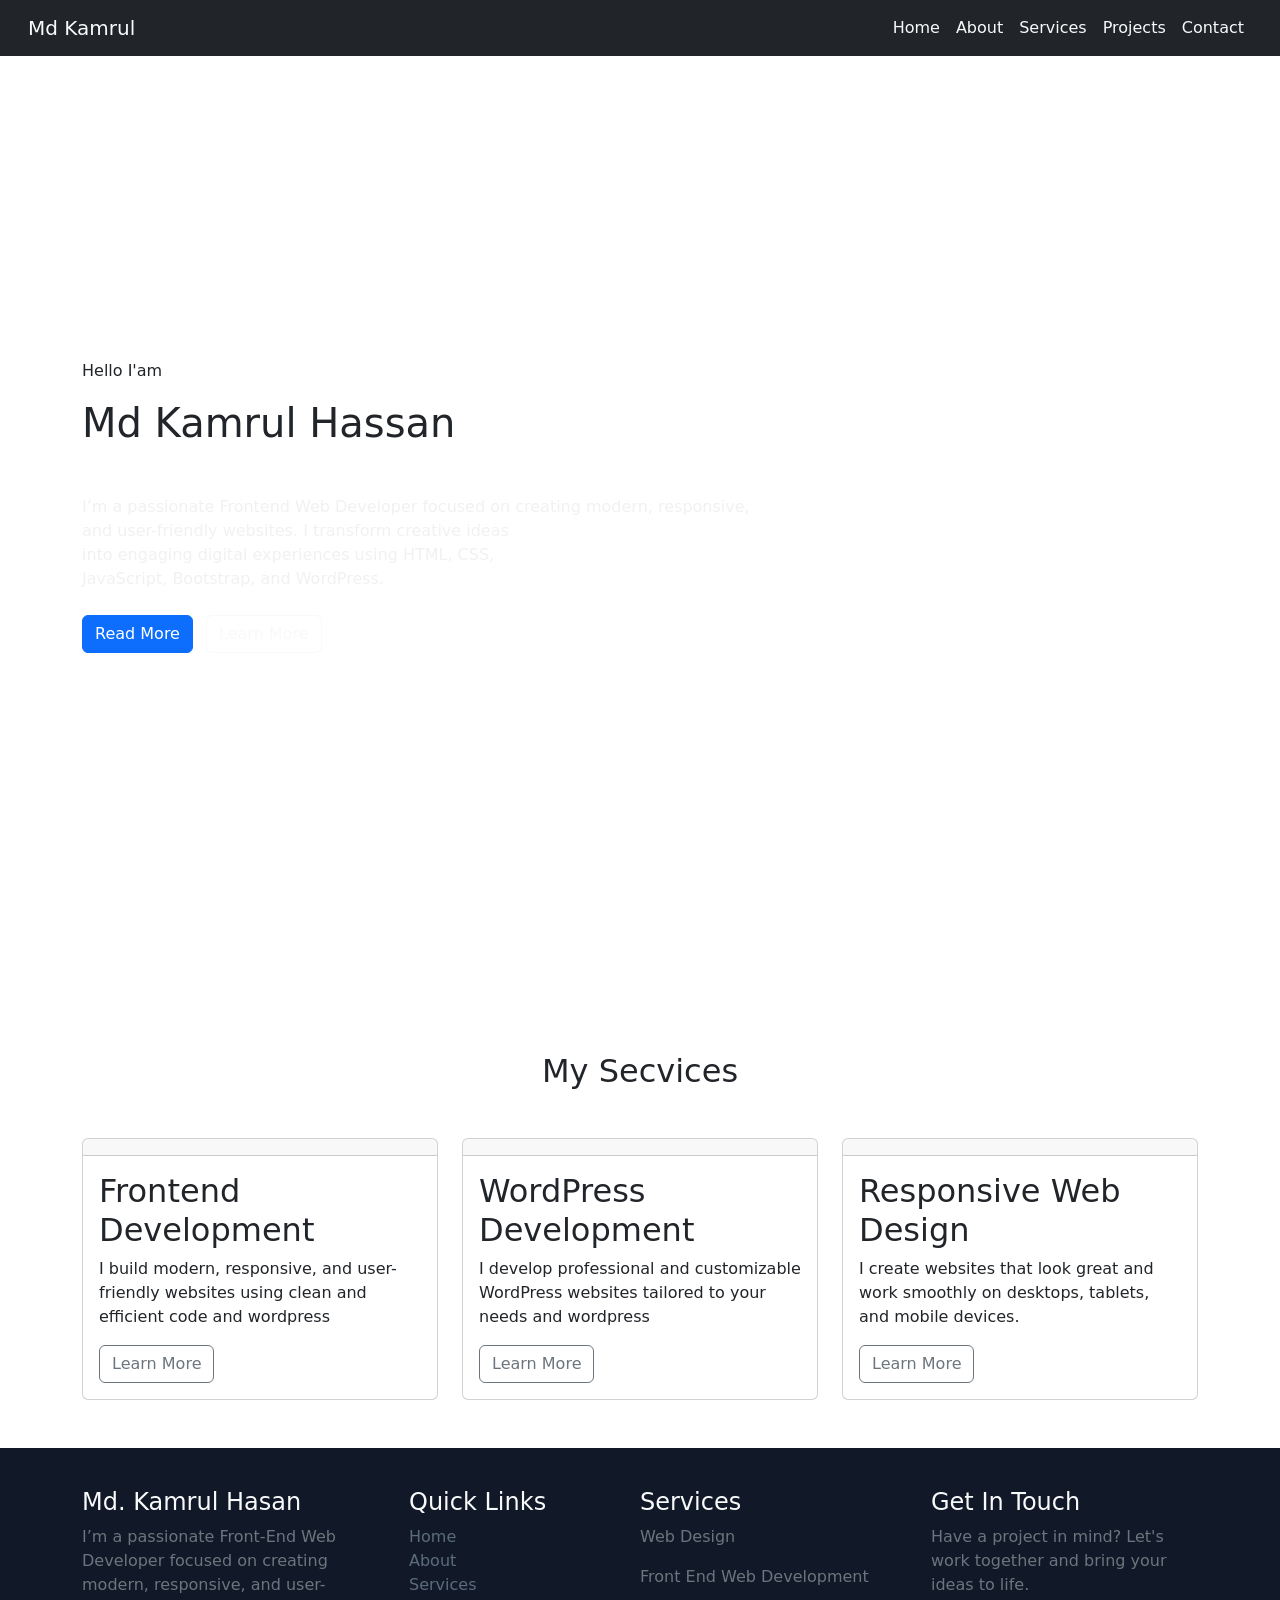
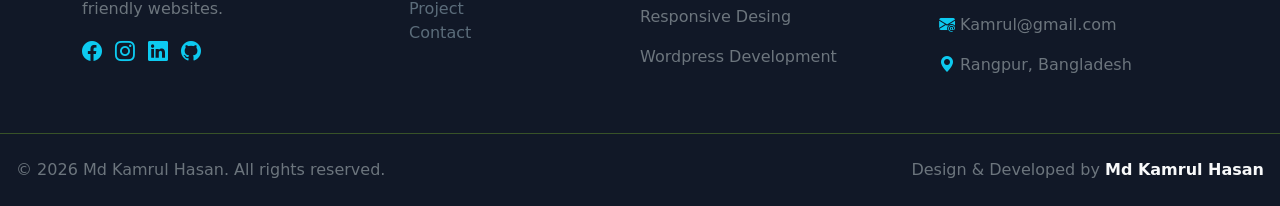
<file: services.html>
<!DOCTYPE html>
<html lang="en">

<head>
    <meta charset="UTF-8">
    <meta name="viewport" content="width=device-width, initial-scale=1.0">
    <title>Services - Md. Kamrul Hassan</title>
    <!-- Bootstrap cdn link -->
    <link href="https://cdn.jsdelivr.net/npm/bootstrap@5.3.8/dist/css/bootstrap.min.css" rel="stylesheet"
        integrity="sha384-sRIl4kxILFvY47J16cr9ZwB07vP4J8+LH7qKQnuqkuIAvNWLzeN8tE5YBujZqJLB" crossorigin="anonymous">
    <!-- Css connect -->
    <link rel="stylesheet" href="Asset/css/style.css">
    <!-- Bootstrap icon  -->
    <link rel="stylesheet" href="https://cdn.jsdelivr.net/npm/bootstrap-icons@1.13.1/font/bootstrap-icons.min.css">
</head>

<body>
    <!-- Navbar -->
    <nav class="navbar navbar-expand-lg bg-dark px-3">
        <div class="container-fluid">
            <a class="navbar-brand text-light" href="#">Md Kamrul</a>
            <button class="navbar-toggler" type="button" data-bs-toggle="collapse"
                data-bs-target="#navbarSupportedContent" aria-controls="navbarSupportedContent" aria-expanded="false"
                aria-label="Toggle navigation">
                <span class="navbar-toggler-icon"></span>
            </button>
            <div class="collapse navbar-collapse" id="navbarSupportedContent">
                <ul class="navbar-nav ms-auto mb-2 mb-lg-0">
                    <li class="nav-item">
                        <a class="nav-link active text-light" aria-current="page" href="index.html">Home</a>
                    </li>
                    <li class="nav-item">
                        <a class="nav-link text-light" href="about.html">About </a>
                    </li>
                    <li class="nav-item">
                        <a class="nav-link text-light" href="services.html">Services</a>
                    </li>
                    <li class="nav-item">
                        <a class="nav-link text-light" href="projects.html">Projects</a>
                    </li>
                    <li class="nav-item">
                        <a class="nav-link text-light" href="contact.html">Contact</a>
                    </li>
                </ul>
            </div>
        </div>
    </nav>
    <!-- hero section  -->
    <section class="hero-main">
        <div class="container hero-container">
            <div class="row">
                <div class="col">
                    <div class="py-5 text-start my-5">
                        <p class="text-dark">Hello I'am</p>
                        <h1 class="fw-light text-dark">Md Kamrul Hassan</h1>
                        <h5>Front End Web Developer</h5>
                        <p class="my-3">I’m a passionate Frontend Web Developer focused on creating modern,
                            responsive,<br> and user-friendly websites. I transform creative ideas <br> into engaging
                            digital experiences using HTML, CSS, <br>JavaScript, Bootstrap, and WordPress.</p>
                        <a class="btn btn-primary me-2 mt-2" href="about.html">Read More </a>
                        <a class="btn btn-outline-light mt-2" href="services.html">Learn More</a>
                    </div>
                </div>
            </div>
        </div>
    </section>

    <!-- services section -->
    <div class="container">
        <div class="row py-5">
            <h2 class="text-center my-5">My Secvices</h2>
            <div class="col">

                <div class="card">
                    <div class="card-header">
                        <i class="bi bi-javascript fs-2"></i>
                    </div>
                    <div class="card-body">
                        <h2>Frontend Development</h2>
                        <p>I build modern, responsive, and user-friendly websites using clean and efficient code and
                            wordpress</p>
                        <button class="btn btn-outline-secondary">Learn More</button>
                    </div>
                </div>

            </div>
            <div class="col">

                <div class="card">
                    <div class="card-header">
                        <i class="bi bi-javascript fs-2"></i>
                    </div>
                    <div class="card-body">
                        <h2>WordPress Development</h2>
                        <p>I develop professional and customizable WordPress websites tailored to your needs and
                            wordpress</p>
                        <button class="btn btn-outline-secondary">Learn More</button>
                    </div>
                </div>

            </div>
            <div class="col">
                <div class="card">
                    <div class="card-header">
                        <i class="bi bi-javascript fs-2"></i>
                    </div>
                    <div class="card-body">
                        <h2>Responsive Web Design</h2>
                        <p>I create websites that look great and work smoothly on desktops, tablets, and mobile devices.
                        </p>
                        <button class="btn btn-outline-secondary">Learn More</button>
                    </div>
                </div>
            </div>
        </div>
    </div>
    <!-- FOOTER -->

    <footer class="footer-container">
        <div class="container">
            <div class="row">
                <div class="col">
                    <div class="py-4 mt-3 footer-me">
                        <h4 class="text-light">Md. Kamrul Hasan</h4>
                        <p class="text-secondary">I’m a passionate Front-End Web Developer focused on creating
                            modern, responsive, and user-friendly websites.</p>
                        <i class="bi bi-facebook text-info fs-5 "></i>
                        <i class="bi bi-instagram mx-2 text-info fs-5 "></i>
                        <i class="bi bi-linkedin text-info fs-5 "></i>
                        <i class="bi bi-github mx-2 text-info fs-5 "> </i>
                    </div>
                </div>
                <div class="col page-link">
                    <div class="py-4 mt-3 ms-5">
                        <h4 class="text-light">Quick Links</h4>
                        <ul class="ps-0">
                            <li><a href="index.html">Home</a></li>
                            <li><a href="about.html">About</a></li>
                            <li><a href="services.html">Services</a></li>
                            <li><a href="projects.html">Project</a></li>
                            <li><a href="contact.html">Contact</a></li>
                        </ul>
                    </div>
                </div>
                <div class="col">
                    <div class="py-4 mt-3 footer-serv">
                        <h4 class="text-light">
                            Services
                        </h4>
                        <div class="text-secondary">
                            <p>Web Design</p>
                            <p>Front End Web Development</p>
                            <p>Responsive Desing</p>
                            <p>Wordpress Development</p>
                        </div>
                    </div>
                </div>
                <div class="col">
                    <div class="py-4 mt-3 footer-call">
                        <h4 class="text-light">Get In Touch</h4>
                        <p class="text-secondary">Have a project in mind? Let's work together and bring your
                            ideas to life.</p>
                        <div class=" text-secondary ms-2">
                            <p><i class="bi bi-envelope-at-fill text-info "> </i>Kamrul@gmail.com</p>
                            <p><i class="bi bi-geo-alt-fill text-info "> </i>Rangpur, Bangladesh</p>
                        </div>
                    </div>
                </div>
            </div>
        </div>
        <hr>
        <div class="col px-3 py-2 footer-end">
            <div class="text-secondary">
                <p>© 2026 Md Kamrul Hasan. All rights reserved.</p>
            </div>
            <div class="">
                <p class="text-secondary">Design & Developed by <b class="text-light">Md Kamrul Hasan</b></p>
            </div>
        </div>
    </footer>
    <!-- js cdn link -->
    <script src="https://cdn.jsdelivr.net/npm/bootstrap@5.3.8/dist/js/bootstrap.bundle.min.js"
        integrity="sha384-FKyoEForCGlyvwx9Hj09JcYn3nv7wiPVlz7YYwJrWVcXK/BmnVDxM+D2scQbITxI"
        crossorigin="anonymous"></script>
</body>

</html>
</file>
<file: Asset/css/style.css>
* {
    margin: 0;
    padding: 0;
    box-sizing: border-box;
}

.hero-main {
    height: 100vh;
    background-image: linear-gradient(rgba(255, 255, 255, .3)), url("/image/hero2.png");
    background-position: center;
    background-size: cover;
    background-repeat: no-repeat;
}

.about-image img {
    height: 300px;
    width: 300px;
    border-radius: 50%;
}

.main-row {
    display: flex;
    justify-content: center;
    align-items: center;
}

.about-header {
    text-align: center;
}



.hero-main {
    display: flex;
    justify-content: center;
    align-items: center;
}

.hero-main h1 {
    color: #00ff88;
}

.hero-main h5 {
    color: #ffffff;
}

.hero-main p {
    color: #f1f1f1;
}

a {
    color: #f1f1f1;
}

/* footer  */
.page-link ul li {
    list-style: none;
}

.page-link ul li a {
    text-decoration: none;
    color: #5B6C7A;
}

.footer-container {
    background: #111827;
}

.footer-container hr {
    color: greenyellow;

}

.footer-end {
    display: flex;
    justify-content: space-between;
    align-items: center;
}
</file>
<file: Asset/css/about.css>
.about-container{
    display: flex;
    justify-content: center;
    align-items: center;
}
.about-image img{
    height: 450px;
    border-radius: 40px;
}
th{
    padding: 12px 24px;
}
tr{
    border: 2px solid black;
}
/* Style footer */
.page-link ul li {
    list-style: none;
}
.page-link ul li a{
    text-decoration: none;
    color: #5B6C7A;
}
.footer-container{
    background: #111827;
}
.footer-container hr{
    color: greenyellow;
    
}
.footer-end{
    display: flex;
    justify-content: space-between;
    align-items: center;
}
</file>
